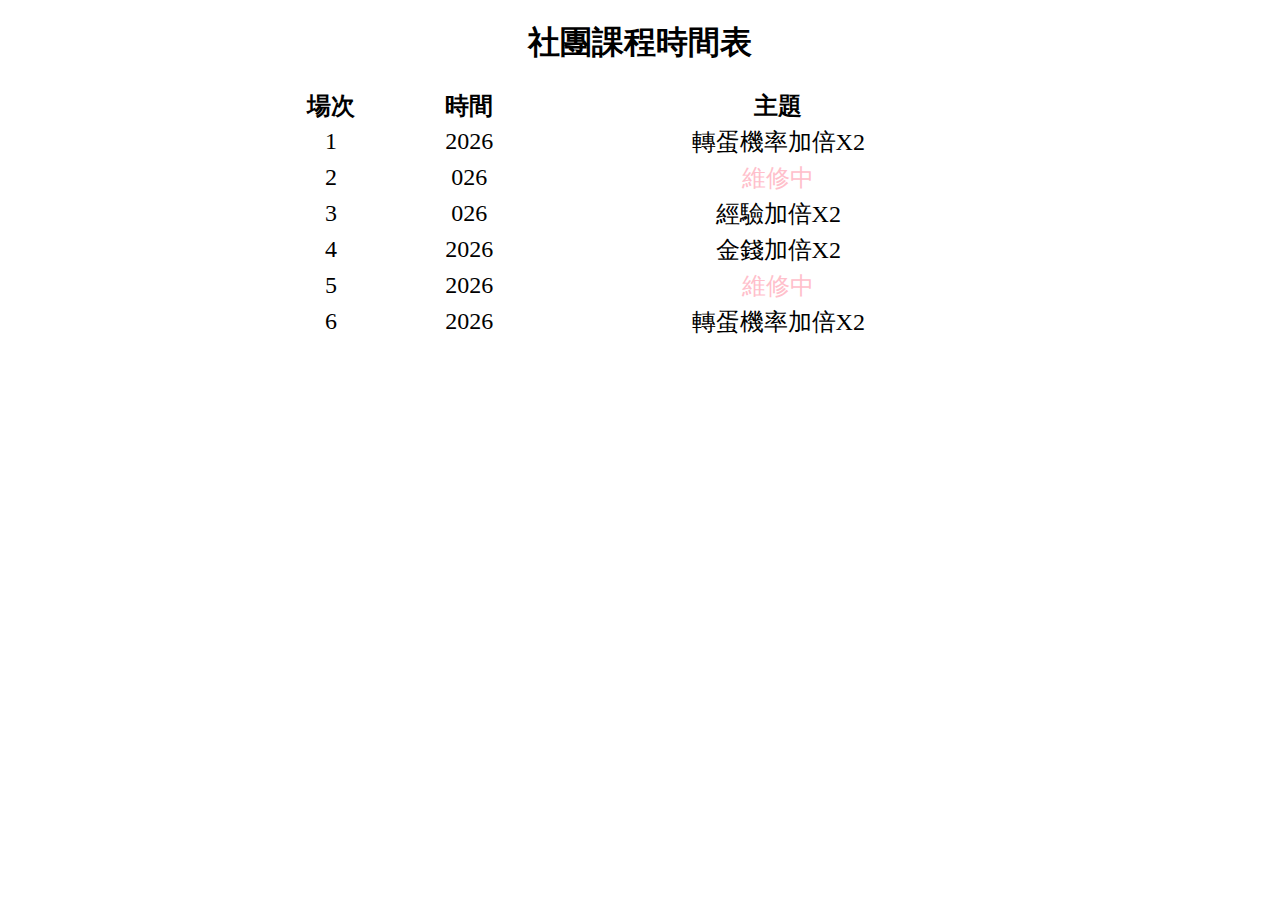
<file: club-course/index.html>
<!DOCTYPE html>
<!--[if lt IE 7]>      <html class="no-js lt-ie9 lt-ie8 lt-ie7"> <![endif]-->
<!--[if IE 7]>         <html class="no-js lt-ie9 lt-ie8"> <![endif]-->
<!--[if IE 8]>         <html class="no-js lt-ie9"> <![endif]-->
<!--[if gt IE 8]><!--> <html class="no-js"> <!--<![endif]-->
    <head>
        <meta charset="utf-8">
        <title>Club Course</title>
        <link rel="stylesheet" href="style.css">
        <script src="https://code.jquery.com/jquery-3.4.1.min.js"></script>
        <script src="topic.js"></script>
        <script src="main.js"></script>
        
    </head>
    <body>
        <h1>社團課程時間表</h1>
        <table id="courseTable"></table>
    </body>
</html>
</file>
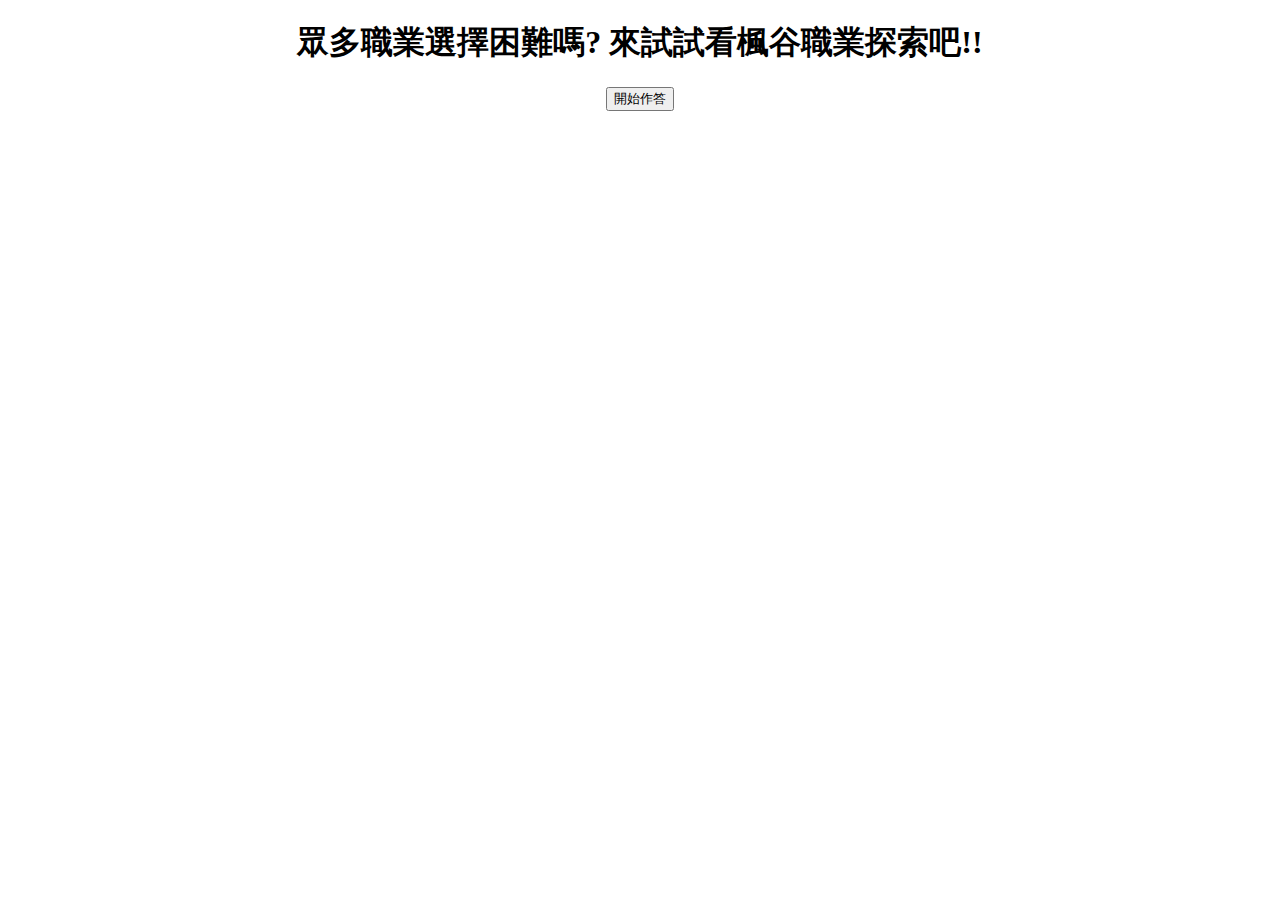
<file: mind-quiz/index.html>
<!DOCTYPE html>
<html>
    <head>
        <meta charset="utf-8">
        <title>Mind Quiz</title>
        <link rel="stylesheet" href="style.css">
        <script src="https://code.jquery.com/jquery-3.4.1.min.js"></script>
        <script src="data.js"></script>
        <script src="main.js"></script>
    </head>
    <body>
        <h1 id="title">眾多職業選擇困難嗎? 來試試看楓谷職業探索吧!!</h1>
        <div>
            <h2 id="question"></h2>
            <div id="options"></div>
        </div>
        <input id="startButton" type="button" value="開始作答">
        <div id="pic" ></div>
    </body>
</html>
</file>
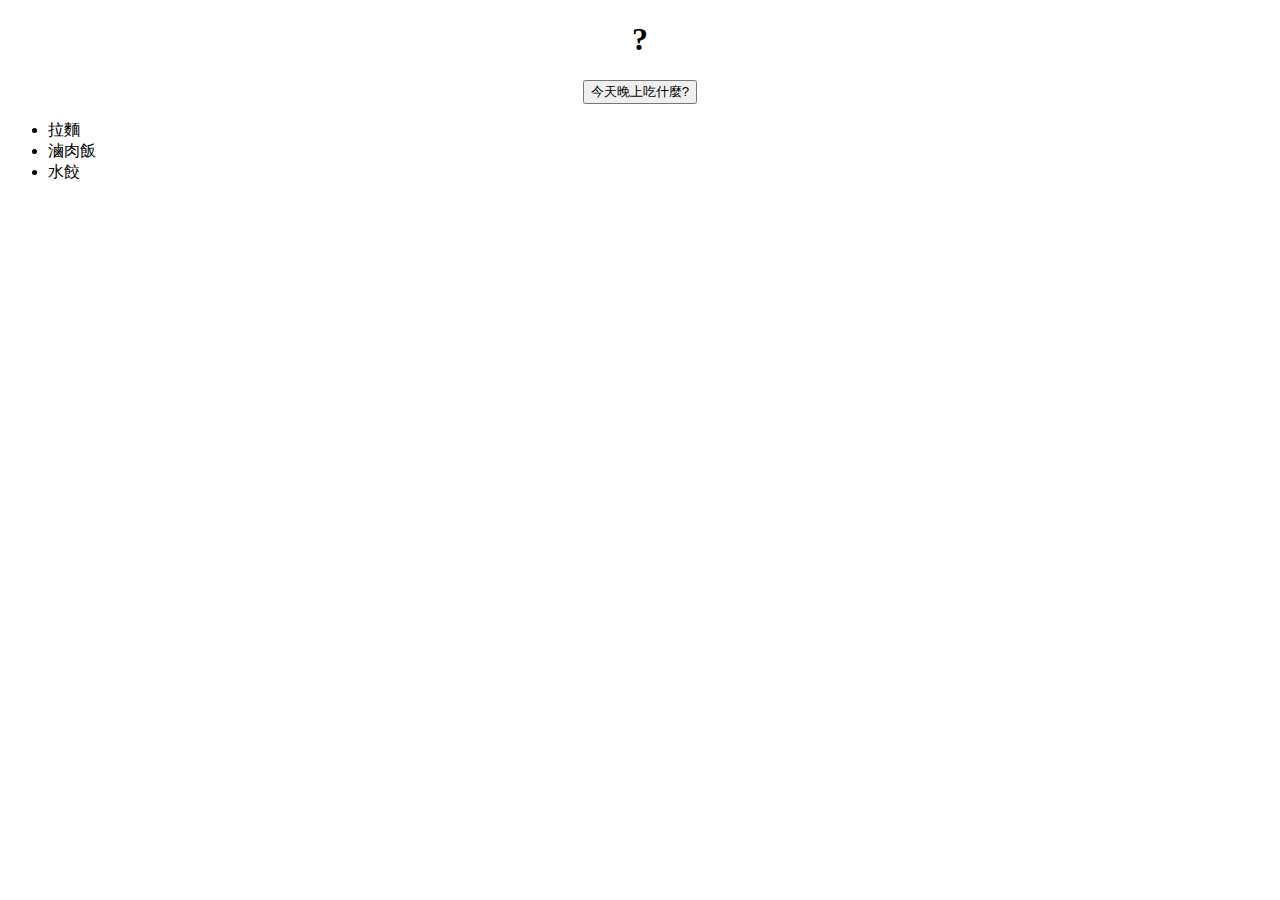
<file: random-select/index.html>
<!DOCTYPE html>
<!--[if lt IE 7]>      <html class="no-js lt-ie9 lt-ie8 lt-ie7"> <![endif]-->
<!--[if IE 7]>         <html class="no-js lt-ie9 lt-ie8"> <![endif]-->
<!--[if IE 8]>         <html class="no-js lt-ie9"> <![endif]-->
<!--[if gt IE 8]><!--> <html class="no-js"> <!--<![endif]-->
    <head>
        <meta charset="utf-8">
        <title>Hello JavaScript</title>
        <link rel="stylesheet" href="style.css">
        <script src="https://code.jquery.com/jquery-3.4.1.min.js"></script>
        <script src="main.js"></script>
    </head>
    <body>
        <h1>?</h1>
        <input type="button" value="今天晚上吃什麼?">
        <ul>
            <li>拉麵</li>
            <li>滷肉飯</li>
            <li>水餃</li>
        </ul>
     
    </body>
</html>
</file>
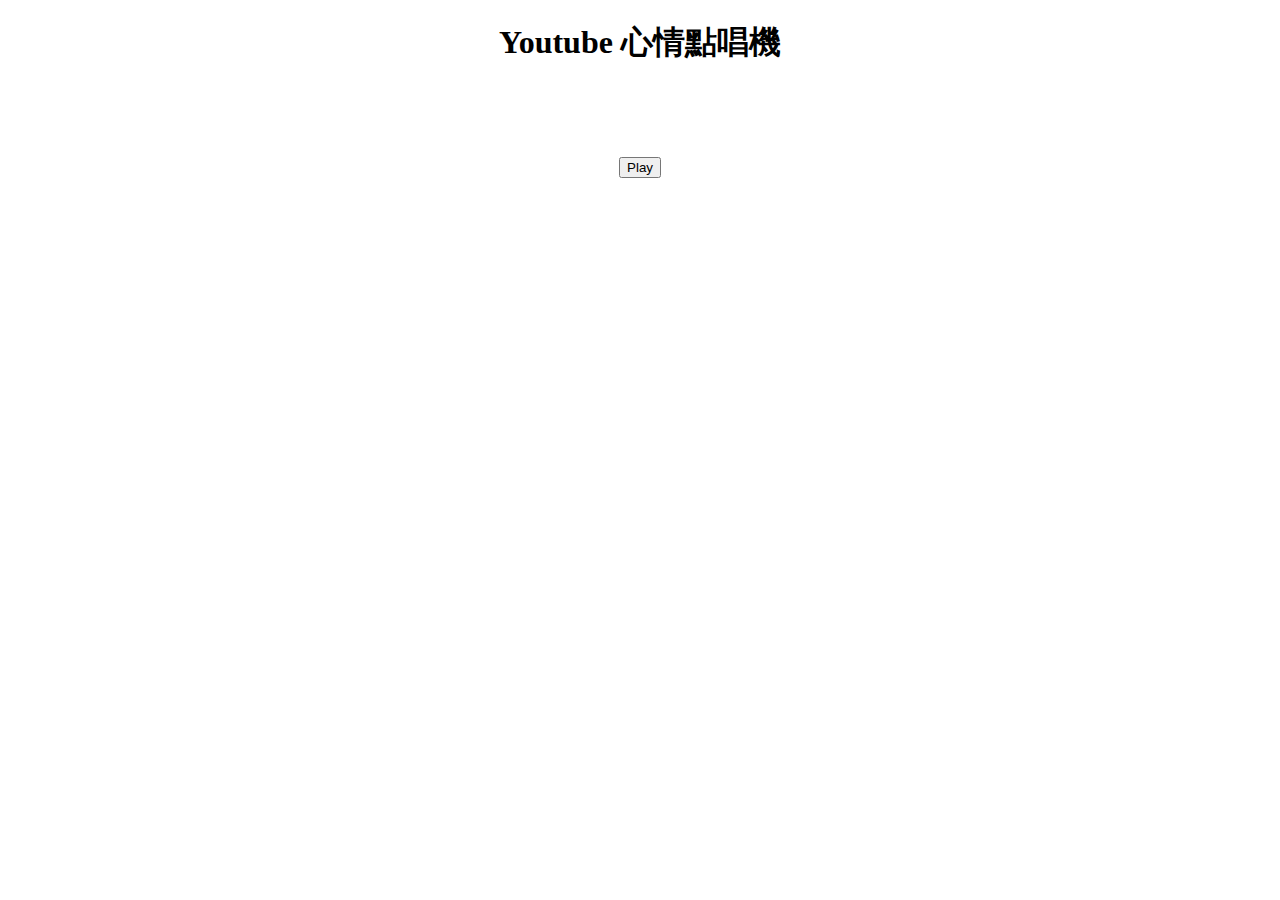
<file: youtube-player/index.html>
<!DOCTYPE html>
<html>
    <head>
        <meta charset="utf-8">
        <title>Youtube Player</title>
        <link rel= "stylesheet" href="style.css">
        <script src="https://code.jquery.com/jquery-3.4.1.min.js"></script>
        <script src="https://www.youtube.com/iframe_api"></script>
        <script src="playlist.js"></script>
        <script src="main.js"></script>
    </head>
    <body>
        <h1>Youtube 心情點唱機</h1>
        <h2></h2><!-- 歌曲名稱預計放這裡-->
        <div id="player"></div> <!-- Youtube影片撥放器放這裡-->
        <br>
        <input id="playButton" type="button" value="Play">
    </body>
</html>
</file>
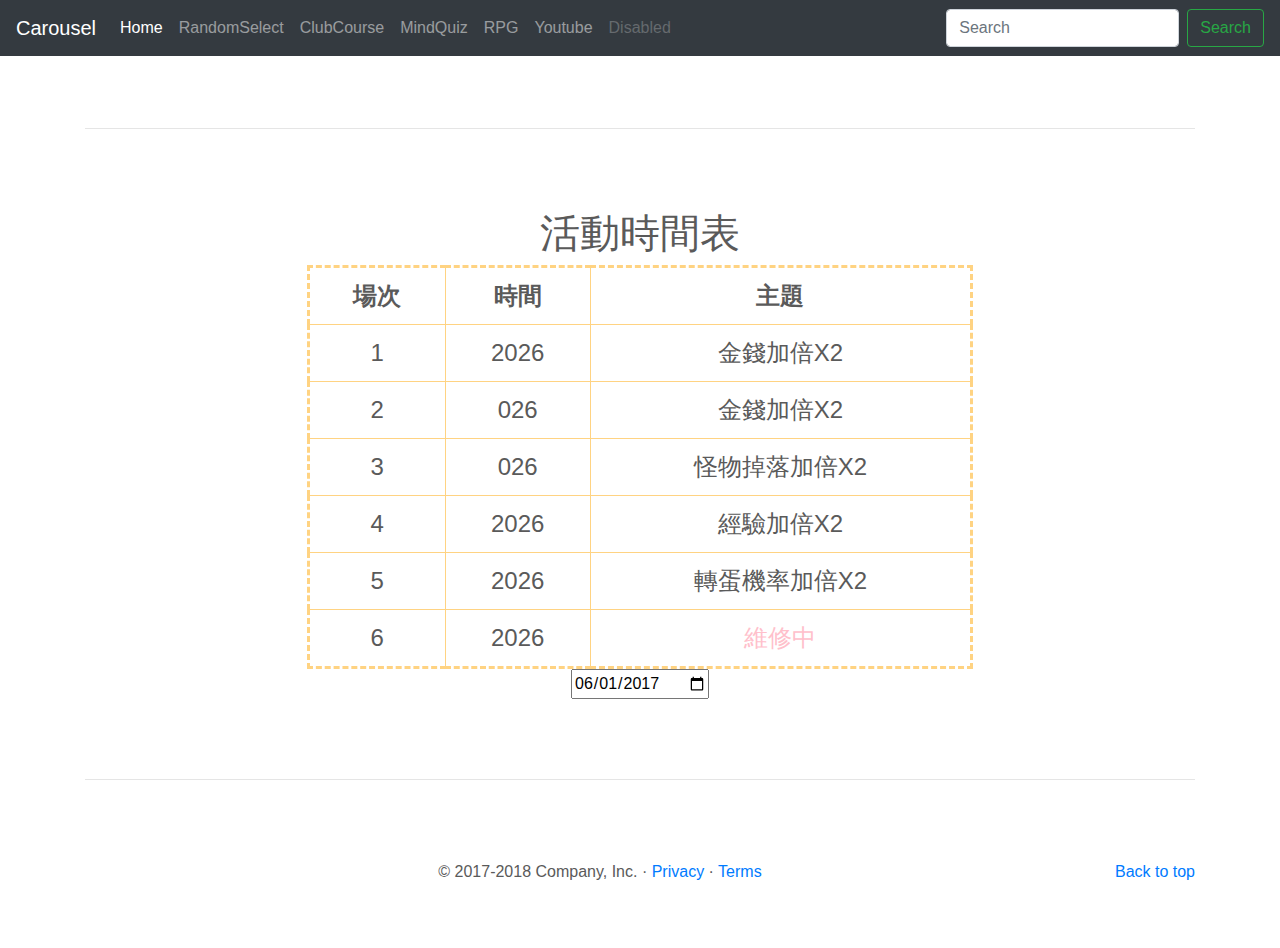
<file: club-course.html>
<!doctype html>
<html lang="en">
  <head>
    <meta charset="utf-8">
    <meta name="viewport" content="width=device-width, initial-scale=1, shrink-to-fit=no">
    <meta name="description" content="">
    <meta name="author" content="">
    <link rel="icon" href="favicon.ico">

    <title>Carousel Template for Bootstrap</title>

    <!-- Bootstrap core CSS -->
    <link href="dist/css/bootstrap.min.css" rel="stylesheet">
   

    <!-- Custom styles for this template -->
    <link href="carousel.css" rel="stylesheet">
    <link href="club-course/style.css" rel="stylesheet">

  </head>
  <body>

    <header>
      <nav class="navbar navbar-expand-md navbar-dark fixed-top bg-dark">
        <a class="navbar-brand" href="#">Carousel</a>
        <button class="navbar-toggler" type="button" data-toggle="collapse" data-target="#navbarCollapse" aria-controls="navbarCollapse" aria-expanded="false" aria-label="Toggle navigation">
          <span class="navbar-toggler-icon"></span>
        </button>
        <div class="collapse navbar-collapse" id="navbarCollapse">
          <ul class="navbar-nav mr-auto">
            <li class="nav-item active">
              <a class="nav-link" href="#">Home <span class="sr-only">(current)</span></a>
            </li>
            <li class="nav-item">
              <a class="nav-link" href="random-select.html">RandomSelect</a>
            </li>
            <li class="nav-item">
              <a class="nav-link" href="club-course.html">ClubCourse</a>
            </li>
            <li class="nav-item">
              <a class="nav-link" href="mind-quiz.html">MindQuiz</a>
            </li>
            <li class="nav-item">
              <a class="nav-link" href="simple-rpg.html">RPG</a>
            </li>
            <li class="nav-item">
              <a class="nav-link" href="youtube-player.html">Youtube</a>
            </li>
            <li class="nav-item">
              <a class="nav-link disabled" href="#">Disabled</a>
            </li>
          </ul>
          <form class="form-inline mt-2 mt-md-0">
            <input class="form-control mr-sm-2" type="text" placeholder="Search" aria-label="Search">
            <button class="btn btn-outline-success my-2 my-sm-0" type="submit">Search</button>
          </form>
        </div>
      </nav>
    </header>

    <main role="main">

      

      <!-- Marketing messaging and featurettes
      ================================================== -->
      <!-- Wrap the rest of the page in another container to center all the content. -->

      <div class="container marketing">
        <!-- START THE FEATURETTES -->

        <hr class="featurette-divider">
          <h1>活動時間表</h1>
          <table ></table>
          <table style="border:3px #FFD382 dashed;" cellpadding="10" border='1' id="courseTable"></table>
          <input id="inputDate" type="date" value="2017-06-01"></input>

        <hr class="featurette-divider">

        <!-- /END THE FEATURETTES -->

      </div><!-- /.container -->


      <!-- FOOTER -->
      <footer class="container">
        <p class="float-right"><a href="#">Back to top</a></p>
        <p>&copy; 2017-2018 Company, Inc. &middot; <a href="#">Privacy</a> &middot; <a href="#">Terms</a></p>
      </footer>
    </main>

    <!-- Bootstrap core JavaScript
    ================================================== -->
    <!-- Placed at the end of the document so the pages load faster -->
    <script src="https://code.jquery.com/jquery-3.3.1.slim.min.js" integrity="sha384-q8i/X+965DzO0rT7abK41JStQIAqVgRVzpbzo5smXKp4YfRvH+8abtTE1Pi6jizo" crossorigin="anonymous"></script>
    <script>window.jQuery || document.write('<script src="assets/js/vendor/jquery-slim.min.js"><\/script>')</script>
    <script src="assets/js/vendor/popper.min.js"></script>
    <script src="dist/js/bootstrap.min.js"></script>
    <!-- Just to make our placeholder images work. Don't actually copy the next line! -->
    <script src="assets/js/vendor/holder.min.js"></script>
    <script src="club-course/topic.js"></script>
    <script src="club-course/main.js"></script>
  </body>
</html>
</file>
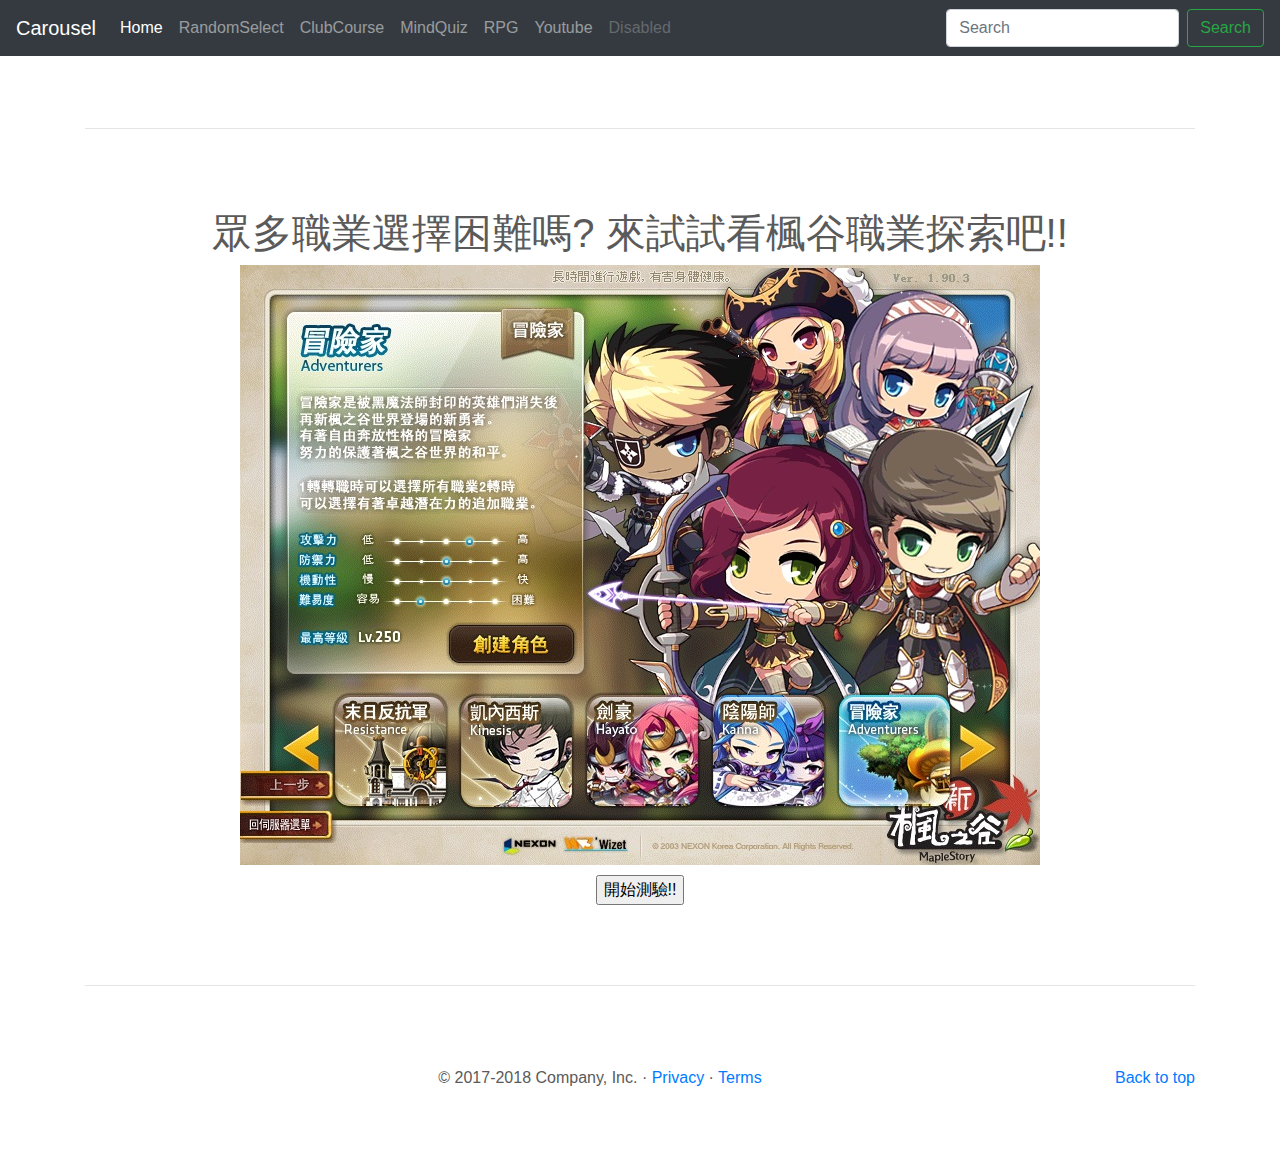
<file: mind-quiz.html>
<!doctype html>
<html lang="en">
  <head>
    <meta charset="utf-8">
    <meta name="viewport" content="width=device-width, initial-scale=1, shrink-to-fit=no">
    <meta name="description" content="">
    <meta name="author" content="">
    <link rel="icon" href="favicon.ico">

    <title>Carousel Template for Bootstrap</title>

    <!-- Bootstrap core CSS -->
    <link href="dist/css/bootstrap.min.css" rel="stylesheet">
   

    <!-- Custom styles for this template -->
    <link href="carousel.css" rel="stylesheet">
    <link href="mind-quiz/style.css" rel="stylesheet">
  </head>
  <body>

    <header>
      <nav class="navbar navbar-expand-md navbar-dark fixed-top bg-dark">
        <a class="navbar-brand" href="#">Carousel</a>
        <button class="navbar-toggler" type="button" data-toggle="collapse" data-target="#navbarCollapse" aria-controls="navbarCollapse" aria-expanded="false" aria-label="Toggle navigation">
          <span class="navbar-toggler-icon"></span>
        </button>
        <div class="collapse navbar-collapse" id="navbarCollapse">
          <ul class="navbar-nav mr-auto">
            <li class="nav-item active">
              <a class="nav-link" href="#">Home <span class="sr-only">(current)</span></a>
            </li>
            <li class="nav-item">
              <a class="nav-link" href="random-select.html">RandomSelect</a>
            </li>
            <li class="nav-item">
              <a class="nav-link" href="club-course.html">ClubCourse</a>
            </li>
            <li class="nav-item">
              <a class="nav-link" href="mind-quiz.html">MindQuiz</a>
            </li>
            <li class="nav-item">
              <a class="nav-link" href="simple-rpg.html">RPG</a>
            </li>
            <li class="nav-item">
              <a class="nav-link" href="youtube-player.html">Youtube</a>
            </li>
            <li class="nav-item">
              <a class="nav-link disabled" href="#">Disabled</a>
            </li>
          </ul>
          <form class="form-inline mt-2 mt-md-0">
            <input class="form-control mr-sm-2" type="text" placeholder="Search" aria-label="Search">
            <button class="btn btn-outline-success my-2 my-sm-0" type="submit">Search</button>
          </form>
        </div>
      </nav>
    </header>

    <main role="main">

      

      <!-- Marketing messaging and featurettes
      ================================================== -->
      <!-- Wrap the rest of the page in another container to center all the content. -->

      <div class="container marketing">
        <!-- START THE FEATURETTES -->

        <hr class="featurette-divider">
          <h1 id="title">眾多職業選擇困難嗎? 來試試看楓谷職業探索吧!!</h1>
          <div>
              <img id="pic" src="mind-quiz/images/adventurers.png">
              <h2 id="question"></h2>
              <div id="options"></div>
          </div>
          <input id="startButton" type="button" value="開始測驗!!">
        <hr class="featurette-divider">

        <!-- /END THE FEATURETTES -->

      </div><!-- /.container -->


      <!-- FOOTER -->
      <footer class="container">
        <p class="float-right"><a href="#">Back to top</a></p>
        <p>&copy; 2017-2018 Company, Inc. &middot; <a href="#">Privacy</a> &middot; <a href="#">Terms</a></p>
      </footer>
    </main>

    <!-- Bootstrap core JavaScript
    ================================================== -->
    <!-- Placed at the end of the document so the pages load faster -->
    <script src="https://code.jquery.com/jquery-3.3.1.slim.min.js" integrity="sha384-q8i/X+965DzO0rT7abK41JStQIAqVgRVzpbzo5smXKp4YfRvH+8abtTE1Pi6jizo" crossorigin="anonymous"></script>
    <script>window.jQuery || document.write('<script src="assets/js/vendor/jquery-slim.min.js"><\/script>')</script>
    <script src="assets/js/vendor/popper.min.js"></script>
    <script src="dist/js/bootstrap.min.js"></script>
    <!-- Just to make our placeholder images work. Don't actually copy the next line! -->
    <script src="assets/js/vendor/holder.min.js"></script>
    <script src="mind-quiz/data.js"></script>
    <script src="mind-quiz/main.js"></script>
  </body>
</html>
</file>
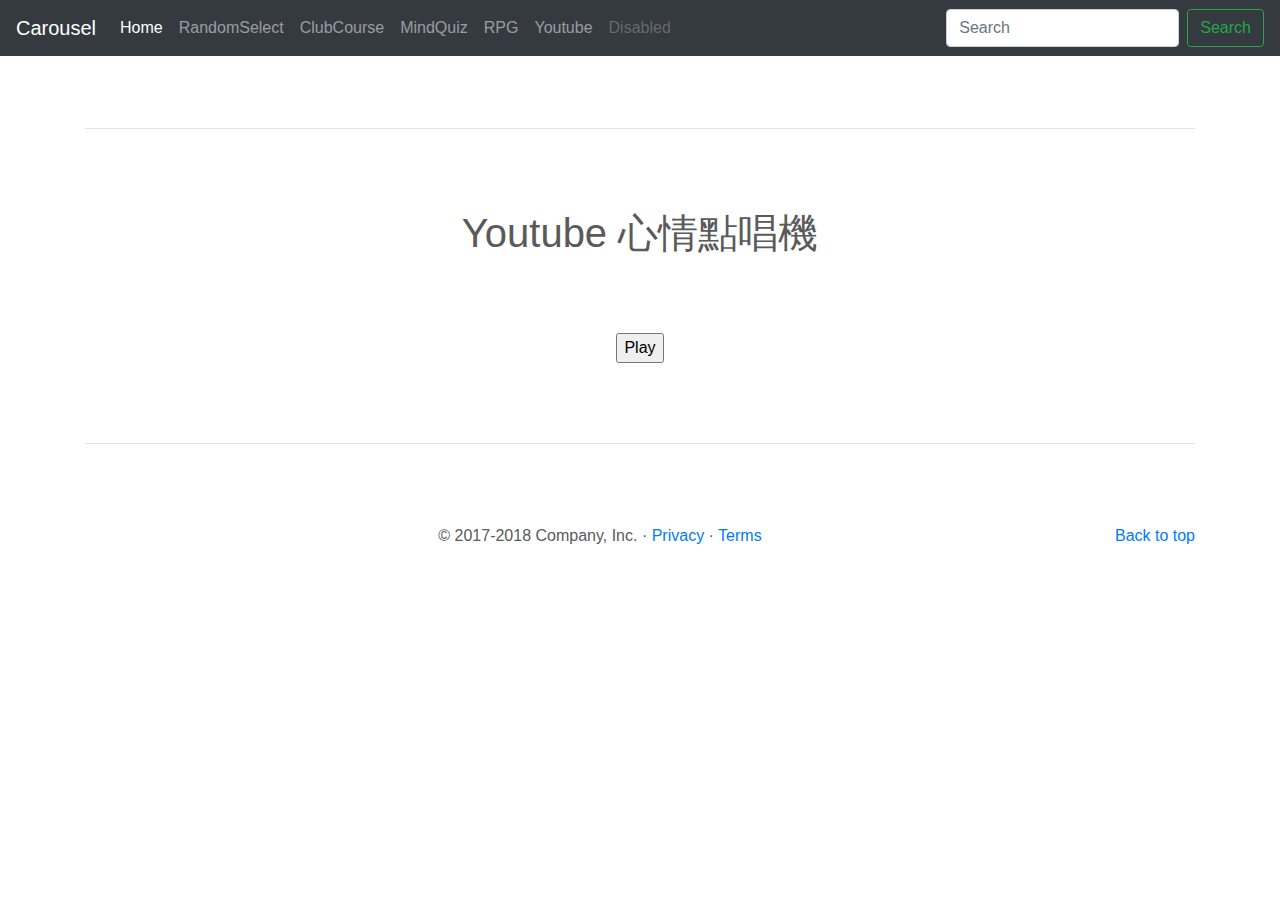
<file: youtube-player.html>
<!doctype html>
<html lang="en">
  <head>
    <meta charset="utf-8">
    <meta name="viewport" content="width=device-width, initial-scale=1, shrink-to-fit=no">
    <meta name="description" content="">
    <meta name="author" content="">
    <link rel="icon" href="favicon.ico">

    <title>Carousel Template for Bootstrap</title>

    <!-- Bootstrap core CSS -->
    <link href="dist/css/bootstrap.min.css" rel="stylesheet">
   

    <!-- Custom styles for this template -->
    <link href="carousel.css" rel="stylesheet">
    <link href="youtube-player/style.css" rel="stylesheet">
  </head>
  <body>

    <header>
      <nav class="navbar navbar-expand-md navbar-dark fixed-top bg-dark">
        <a class="navbar-brand" href="#">Carousel</a>
        <button class="navbar-toggler" type="button" data-toggle="collapse" data-target="#navbarCollapse" aria-controls="navbarCollapse" aria-expanded="false" aria-label="Toggle navigation">
          <span class="navbar-toggler-icon"></span>
        </button>
        <div class="collapse navbar-collapse" id="navbarCollapse">
          <ul class="navbar-nav mr-auto">
            <li class="nav-item active">
              <a class="nav-link" href="#">Home <span class="sr-only">(current)</span></a>
            </li>
            <li class="nav-item">
              <a class="nav-link" href="random-select.html">RandomSelect</a>
            </li>
            <li class="nav-item">
              <a class="nav-link" href="club-course.html">ClubCourse</a>
            </li>
            <li class="nav-item">
              <a class="nav-link" href="mind-quiz.html">MindQuiz</a>
            </li>
            <li class="nav-item">
              <a class="nav-link" href="simple-rpg.html">RPG</a>
            </li>
            <li class="nav-item">
              <a class="nav-link" href="youtube-player.html">Youtube</a>
            </li>
            <li class="nav-item">
              <a class="nav-link disabled" href="#">Disabled</a>
            </li>
          </ul>
          <form class="form-inline mt-2 mt-md-0">
            <input class="form-control mr-sm-2" type="text" placeholder="Search" aria-label="Search">
            <button class="btn btn-outline-success my-2 my-sm-0" type="submit">Search</button>
          </form>
        </div>
      </nav>
    </header>

    <main role="main">

      <div class="container marketing">
        <!-- START THE FEATURETTES -->

        <hr class="featurette-divider">
            <h1>Youtube 心情點唱機</h1>
            <h2></h2><!-- 歌曲名稱預計放這裡-->
            <div id="player"></div> <!-- Youtube影片撥放器放這裡-->
            <br>
            <input id="playButton" type="button" value="Play">

        <hr class="featurette-divider">

        <!-- /END THE FEATURETTES -->

      </div><!-- /.container -->


      <!-- FOOTER -->
      <footer class="container">
        <p class="float-right"><a href="#">Back to top</a></p>
        <p>&copy; 2017-2018 Company, Inc. &middot; <a href="#">Privacy</a> &middot; <a href="#">Terms</a></p>
      </footer>
    </main>

    <!-- Bootstrap core JavaScript
    ================================================== -->
    <!-- Placed at the end of the document so the pages load faster -->
    <script src="https://code.jquery.com/jquery-3.3.1.slim.min.js" integrity="sha384-q8i/X+965DzO0rT7abK41JStQIAqVgRVzpbzo5smXKp4YfRvH+8abtTE1Pi6jizo" crossorigin="anonymous"></script>
    <script>window.jQuery || document.write('<script src="assets/js/vendor/jquery-slim.min.js"><\/script>')</script>
    <script src="assets/js/vendor/popper.min.js"></script>
    <script src="dist/js/bootstrap.min.js"></script>
    <!-- Just to make our placeholder images work. Don't actually copy the next line! -->
    <script src="assets/js/vendor/holder.min.js"></script>
    <script src="https://www.youtube.com/iframe_api"></script>
    <script src="youtube-player/playlist.js"></script>
    <script src="youtube-player/main.js"></script>
  </body>
</html>
</file>
<file: club-course/style.css>
body{
    text-align: center;
}

table{
    width: 60%;
    margin: auto;
    font-size: 1.5em;
    
}

td
{
    border-bottom: border #FFD382 dashed;
}
</file>
<file: mind-quiz/style.css>
body{
    text-align: center;
}
</file>
<file: random-select/style.css>
body{
    text-align: center;
}
.card{
    /* 設定父親定位點 */
    position: relative;
    width: 800px;
    
    float:center;
    margin: 100px;
  }
.dice{
    /*   display: none; */
      /*opacity: 0;*/  /*可見度*/
      position: absolute;
      box-sizing: border-box;
      /*background-color: rgba(0,0,0,.3);*/
      width: 80%;
      height: 100%;
      text-align: center;
      padding-top: 210px;
      padding-left: 170px;
    }
    
.randomNum{
    position: absolute;
    box-sizing: border-box;
      /*background-color: rgba(0,0,0,.3);*/
    text-align: left;
    padding-top: 80px;
    padding-left: 220px;
        
}

li{
    text-align: left;
}
</file>
<file: youtube-player/style.css>
body{
    text-align: center;
}

h2{
    /*預留歌曲名稱的顯示空間 */
    height: 32px;
}
</file>
<file: carousel.css>
/* GLOBAL STYLES
-------------------------------------------------- */
/* Padding below the footer and lighter body text */

body {
  padding-top: 3rem;
  padding-bottom: 3rem;
  color: #5a5a5a;
}


/* CUSTOMIZE THE CAROUSEL
-------------------------------------------------- */

/* Carousel base class */
.carousel {
  margin-bottom: 4rem;
}
/* Since positioning the image, we need to help out the caption */
.carousel-caption {
  bottom: 3rem;
  z-index: 10;
}

/* Declare heights because of positioning of img element */
.carousel-item {
  height: 32rem;
  background-color: #777;
}
.carousel-item > img {
  position: absolute;
  top: 0;
  left: 0;
  min-width: 100%;
  height: 32rem;
}


/* MARKETING CONTENT
-------------------------------------------------- */

/* Center align the text within the three columns below the carousel */
.marketing .col-lg-4 {
  margin-bottom: 1.5rem;
  text-align: center;
}
.marketing h2 {
  font-weight: 400;
}
.marketing .col-lg-4 p {
  margin-right: .75rem;
  margin-left: .75rem;
}


/* Featurettes
------------------------- */

.featurette-divider {
  margin: 5rem 0; /* Space out the Bootstrap <hr> more */
}

/* Thin out the marketing headings */
.featurette-heading {
  font-weight: 300;
  line-height: 1;
  letter-spacing: -.05rem;
}


/* RESPONSIVE CSS
-------------------------------------------------- */

@media (min-width: 40em) {
  /* Bump up size of carousel content */
  .carousel-caption p {
    margin-bottom: 1.25rem;
    font-size: 1.25rem;
    line-height: 1.4;
  }

  .featurette-heading {
    font-size: 50px;
  }
}

@media (min-width: 62em) {
  .featurette-heading {
    margin-top: 7rem;
  }
}

h2{
  margin: 10px;
  color: #00539F;
}

.buttonOptional{
  display:flex;
  position: fixed;
  bottom:10px;
  right:30px;
}

.instructions{
  width: 500px;
  margin: 20px auto;
}
</file>
